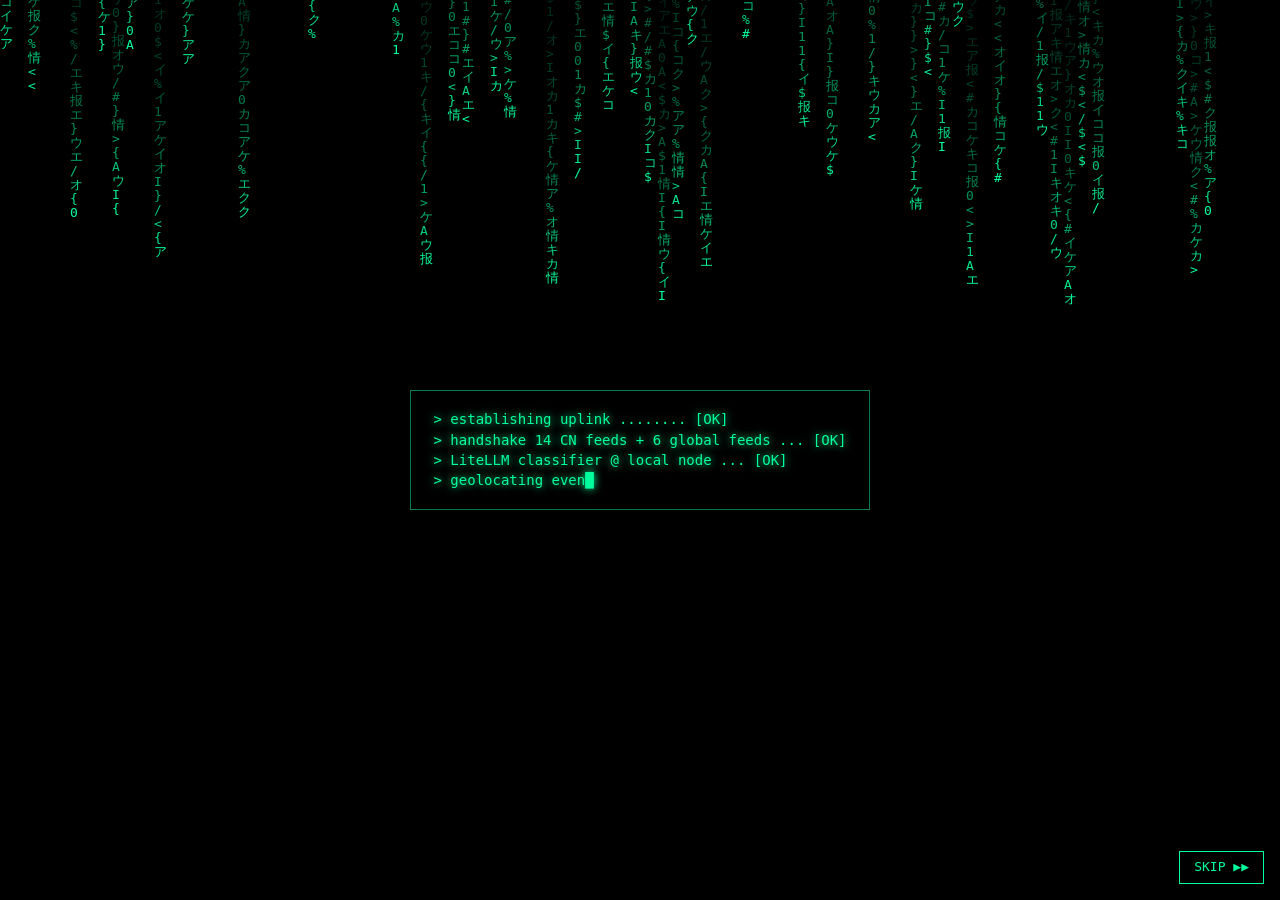
<file: index.html>
<!DOCTYPE html><html lang="zh-CN"><head><meta charset="utf-8"><meta name="viewport" content="width=device-width,initial-scale=1,viewport-fit=cover"><meta name="theme-color" content="#000">
<title>互联网情报系统 · Internet Intelligence System</title><style>:root{--g:#00ff9c;--c:#00e5ff;--r:#ff3b5c;--y:#ffc400;--dim:#0a7a52;--bg:#010403;--pn:rgba(0,20,12,.72)}*{box-sizing:border-box}html,body{margin:0;height:100%;background:var(--bg);color:#bfeedd;font:13px/1.45 "JetBrains Mono",Consolas,Menlo,monospace;overflow:hidden}a{color:var(--c);text-decoration:none}a:hover{text-decoration:underline}.crt{pointer-events:none;position:fixed;inset:0;z-index:90;background:repeating-linear-gradient(0deg,rgba(0,0,0,.18) 0 1px,transparent 1px 3px)}#intro{position:fixed;inset:0;z-index:100;background:#000;display:flex;align-items:center;justify-content:center;transition:opacity .6s}#intro canvas{position:absolute;inset:0;width:100%;height:100%}#introTxt{position:relative;color:var(--g);text-shadow:0 0 8px var(--g);font-size:clamp(11px,3.2vw,14px);white-space:pre-wrap;word-break:break-all;max-width:92vw;overflow:hidden;background:rgba(0,0,0,.55);padding:18px 22px;border:1px solid var(--dim)}#introTxt .big{display:block;font-size:clamp(20px,5vw,44px);color:#eafff5;letter-spacing:.12em;margin:10px 0;text-shadow:0 0 14px var(--g),2px 0 var(--r),-2px 0 var(--c);animation:gl 2.2s infinite}@keyframes gl{0%,92%,100%{transform:none}93%{transform:translate(3px,-1px)}95%{transform:translate(-3px,1px)}97%{transform:translate(1px,2px)}}#skip{position:absolute;right:16px;bottom:16px;z-index:2;background:none;border:1px solid var(--g);color:var(--g);padding:6px 14px;font:inherit;cursor:pointer}#auth{position:fixed;inset:0;z-index:80;display:none;align-items:center;justify-content:center;background:radial-gradient(circle at 50% 40%,#032417,#000 70%)}#auth form{width:min(380px,92vw);padding:26px;border:1px solid var(--g);background:rgba(0,12,8,.9);box-shadow:0 0 30px rgba(0,255,156,.25)}#auth h1{margin:0 0 4px;color:var(--g);font-size:20px;letter-spacing:.08em}#auth .sub{color:var(--dim);margin-bottom:16px}#auth .tabs{display:flex;gap:8px;margin-bottom:14px}#auth .tabs button{flex:1}#auth label{display:block;margin:10px 0 4px;color:var(--c)}#auth input{width:100%;padding:9px;background:#000;border:1px solid var(--dim);color:var(--g);font:inherit;outline:none}#auth input:focus{border-color:var(--g);box-shadow:0 0 8px var(--g)}button.b{background:none;border:1px solid var(--dim);color:var(--g);padding:7px 10px;font:inherit;cursor:pointer}button.b.on,button.b:hover{border-color:var(--g);background:rgba(0,255,156,.12)}#auth .go{width:100%;margin-top:16px;padding:10px;border-color:var(--g)}#aMsg{min-height:1.4em;margin-top:10px;color:var(--y)}#auth .note{font-size:11px;color:var(--dim);margin-top:10px}#app{display:none;height:100%;grid-template-columns:330px 1fr 340px;grid-template-rows:auto auto 1fr;gap:8px;padding:8px}.panel{background:var(--pn);border:1px solid rgba(0,255,156,.28);position:relative;overflow:hidden;backdrop-filter:blur(3px)}.panel h2{margin:0;padding:7px 10px;font-size:13px;color:var(--c);border-bottom:1px solid rgba(0,229,255,.2);letter-spacing:.05em}header{grid-column:1/-1;display:flex;align-items:center;gap:14px;padding:8px 12px;flex-wrap:wrap}.logo{font-size:18px;color:var(--g);text-shadow:0 0 8px var(--g);letter-spacing:.08em;white-space:nowrap}.logo small{display:block;font-size:11px;color:var(--dim);letter-spacing:0}.stats{display:flex;gap:16px;margin-left:auto}.stats b{display:block;font-size:20px;color:var(--c);text-align:center}.stats span{font-size:11px;color:var(--dim)}.bar{grid-column:1/-1;display:flex;gap:6px;flex-wrap:wrap;align-items:center;padding:6px 10px}.bar input,.bar select{background:#000;border:1px solid var(--dim);color:var(--g);font:inherit;padding:6px 8px}#q{flex:1;min-width:180px}#stream{grid-row:3;display:flex;flex-direction:column}#evs{overflow-y:auto;flex:1;padding:4px 8px}.ev{padding:7px 4px;border-bottom:1px dashed rgba(0,255,156,.15);animation:in .5s}.ev:hover{background:rgba(0,229,255,.07)}@keyframes in{from{opacity:0;transform:translateX(-14px)}}.ev .t{color:#e6fff4}.ev .m{font-size:11px;color:var(--dim);margin-top:3px;display:flex;gap:6px;flex-wrap:wrap}.tag{padding:0 5px;border:1px solid;font-size:10px}.c-model{color:var(--c)}.c-funding{color:var(--y)}.c-policy{color:var(--r)}.c-paper{color:#b98cff}.c-product{color:var(--g)}.c-other{color:#789}#mapBox{grid-row:3;min-height:300px}#globe,#map2d{position:absolute;inset:0}#map2d{width:100%;height:100%}#mapInfo{position:absolute;left:10px;bottom:8px;font-size:11px;color:var(--dim);z-index:3;pointer-events:none}#legend{position:absolute;right:10px;top:40px;z-index:3;font-size:11px;display:flex;flex-direction:column;gap:3px}#side{grid-row:3;display:flex;flex-direction:column;gap:8px;overflow-y:auto}.rows{padding:6px 10px}.row{display:flex;align-items:center;gap:6px;margin:4px 0;font-size:12px}.row .n{width:84px;overflow:hidden;white-space:nowrap;text-overflow:ellipsis}.row .bar2{flex:1;height:8px;background:rgba(0,255,156,.1)}.row .bar2 i{display:block;height:100%;background:linear-gradient(90deg,var(--dim),var(--g));box-shadow:0 0 6px var(--g)}.row .v{width:36px;text-align:right;color:var(--c)}.lb{padding:4px 10px 8px}.lb .tabs{display:flex;gap:6px;margin:4px 0}.lb ol{margin:0;padding-left:22px}.lb li{margin:3px 0;font-size:12px}.lb li em{color:var(--y);font-style:normal;float:right}.lb .src{font-size:10px;color:var(--dim)}#tip{position:fixed;z-index:70;pointer-events:none;background:rgba(0,0,0,.9);border:1px solid var(--g);padding:6px 9px;max-width:300px;display:none;font-size:12px}@media (max-width:900px){html,body{overflow:auto}#app{display:none;flex-direction:column;height:auto}header{order:0}.bar{order:1}#mapBox{order:2}#stream{order:3}#side{order:4}#lang,#out{padding:4px 8px}header,.bar{grid-column:1}#mapBox{grid-row:auto;height:56vh}#stream{grid-row:auto;height:60vh}#side{grid-row:auto;overflow:visible}.stats{gap:10px;margin-left:0}.stats b{font-size:16px}.logo{font-size:15px}}#auth form{position:relative}#auth textarea{width:100%;padding:9px;background:#000;border:1px solid var(--dim);color:var(--g);font:inherit;outline:none;resize:vertical}#adm{position:fixed;inset:0;z-index:85;background:rgba(0,0,0,.8);display:none;align-items:center;justify-content:center}#adm .panel{width:min(980px,96vw);max-height:88vh;overflow:auto;padding-bottom:10px}#admX{position:absolute;right:8px;top:4px}#adm table{width:100%;border-collapse:collapse;font-size:12px}#adm th,#adm td{padding:7px 8px;border-bottom:1px dashed rgba(0,255,156,.2);text-align:left;vertical-align:top}#adm th{color:var(--c)}#adm td:nth-child(3){max-width:320px;word-break:break-word;color:#cfe}#adm .b{margin:2px;padding:3px 8px;font-size:12px}.b.approve{color:var(--g)}.b.reject,.b.delete{color:var(--r);border-color:#7a2030}.b.disable{color:var(--y);border-color:#6a5200}.st-pending{color:var(--y)}.st-approved{color:var(--g)}.st-rejected,.st-disabled{color:var(--r)}@media (max-width:900px){#adm table,#adm tr,#adm td{display:block}#adm th{display:none}#adm tr{border-bottom:1px solid var(--dim);padding:6px 0}#adm td{border:0;padding:2px 8px}}</style></head><body>
<div class="crt"></div>
<div id="intro"><canvas id="rainI"></canvas><pre id="introTxt"></pre><button id="skip">SKIP ▶▶</button></div>
<div id="auth"><form autocomplete="on"><h1 id="aT"></h1><div class="sub" id="aSub"></div><div class="tabs"><button type="button" class="b on" id="tL"></button><button type="button" class="b" id="tR"></button></div>
<button type="button" class="b" id="aLang" style="position:absolute;right:12px;top:12px"></button><label id="lU" for="aU"></label><input id="aU" autocomplete="username" required><label id="lP" for="aP"></label><input id="aP" type="password" autocomplete="current-password" required>
<div id="wBox" style="display:none"><label id="lW" for="aW"></label><textarea id="aW" rows="3" maxlength="500"></textarea></div><button class="b go" id="aGo"></button><div id="aMsg"></div><div class="note" id="aNote"></div></form></div>
<div id="app">
<header class="panel"><div class="logo"><span id="ttl"></span><small id="sub"></small></div>
<div class="stats"><div><b id="sE">0</b><span id="sL"></span></div><div><b id="sCn">0</b><span id="sC"></span></div><div><b id="sOr">0</b><span id="sO"></span></div><div><b id="sUv" style="font-size:12px">--</b><span id="sU"></span></div></div>
<button class="b" id="admBtn" style="display:none"></button><button class="b" id="lang">EN</button><button class="b" id="out"></button></header>
<div class="bar panel"><input id="q" type="search"><select id="fCat"></select><select id="fReg"></select><select id="fT"></select></div>
<section class="panel" id="stream"><h2 id="hEv"></h2><div id="evs"></div></section>
<section class="panel" id="mapBox"><div id="globe"></div><canvas id="map2d"></canvas><div id="legend"></div><div id="mapInfo"></div></section>
<aside id="side"><section class="panel"><h2 id="hC"></h2><div class="rows" id="byC"></div></section><section class="panel"><h2 id="hO"></h2><div class="rows" id="byO"></div></section>
<section class="panel lb"><h2 id="hLb" style="margin:0 -10px"></h2><div class="tabs"><button class="b on" id="tA"></button><button class="b" id="tO"></button></div><div id="lbBody"></div></section></aside>
</div>
<div id="adm"><div class="panel"><h2 id="admT"></h2><button class="b" id="admX">✕</button><div id="admList"></div></div></div><script>const $=id=>document.getElementById(id);const MOB=matchMedia('(max-width:900px)').matches;
const I18N={zh:{title:'互联网情报系统',sub:'INTERNET INTELLIGENCE SYSTEM · 全球AI热点实时地图',ev:'实时事件流',events:'事件',countries:'国家/地区',orgs:'机构',updated:'更新',byC:'按国家/地区统计',byO:'按公司/机构统计',lb:'主流 AI 模型榜',q:'$ search 中英全文搜索…',allCat:'全部类别',allReg:'全部地区',allT:'全部时间',h24:'24小时内',d3:'3天内',d7:'7天内',
cat:{model:'模型发布',funding:'融资',policy:'政策',paper:'论文',product:'产品',other:'其他'},arena:'LMArena 综合',orr:'OpenRouter 调用量',src:'来源',login:'登录',reg:'注册',user:'用户名',pw:'密码',enter:'[ 接入系统 ]',create:'[ 创建账号 ]',logout:'退出',
aNote:'服务端鉴权 · PBKDF2 加盐哈希 · 签名令牌 · 登录限流',aSub:'身份验证 // AUTH REQUIRED',noUser:'用户不存在，请先注册',badPw:'密码错误',exists:'用户名已存在',short:'用户名3-32位(字母数字_-.)，密码≥8位',ok:'注册成功，正在接入…',mode2d:'2D 模式',mode3d:'3D 地球',unk:'未定位',apply:'申请账号',reason:'申请理由',reasonPh:'你是谁 / 为什么需要访问',submit:'[ 提交申请 ]',applyNote:'提交后需管理员审批，批准后即可登录。',needReason:'请填写申请理由',applied:'✔ 申请已提交，等待管理员审批',admin:'审批后台',status:'状态',time:'申请时间',st:{pending:'待审批',approved:'已批准',rejected:'已拒绝',disabled:'已禁用'},act:{approve:'批准',reject:'拒绝',disable:'禁用',delete:'删除'},err:{bad:'用户名或密码错误',pending:'账号待审批，请等待管理员批准',rejected:'申请已被拒绝',disabled:'账号已被禁用',rate:'尝试过于频繁，请稍后再试',exists:'用户名已被占用',invalid:'输入不合法',origin:'来源不被允许',net:'网络错误：无法连接鉴权服务'}},
en:{title:'Internet Intelligence System',sub:'互联网情报系统 · Global AI hotspots, live',ev:'Live Event Stream',events:'Events',countries:'Countries',orgs:'Orgs',updated:'Updated',byC:'By Country/Region',byO:'By Company/Org',lb:'Top AI Model Leaderboards',q:'$ search full-text (EN/中文)…',allCat:'All categories',allReg:'All regions',allT:'Any time',h24:'Last 24h',d3:'Last 3 days',d7:'Last 7 days',
cat:{model:'Model release',funding:'Funding',policy:'Policy',paper:'Paper',product:'Product',other:'Other'},arena:'LMArena Overall',orr:'OpenRouter usage',src:'Source',login:'Login',reg:'Register',user:'Username',pw:'Password',enter:'[ ACCESS ]',create:'[ CREATE ACCOUNT ]',logout:'Logout',
aNote:'Server-side auth · salted PBKDF2 · signed tokens · rate-limited',aSub:'AUTH REQUIRED // 身份验证',noUser:'User not found — register first',badPw:'Wrong password',exists:'Username taken',short:'Username 3-32 chars [A-Za-z0-9_-.], password ≥8',ok:'Registered, connecting…',mode2d:'2D mode',mode3d:'3D globe',unk:'Unlocated',apply:'Request access',reason:'Reason',reasonPh:'Who you are / why you need access',submit:'[ SUBMIT REQUEST ]',applyNote:'Requests are reviewed by the admin. You can log in once approved.',needReason:'Please enter a reason',applied:'✔ Request submitted — awaiting admin approval',admin:'Admin',status:'Status',time:'Requested',st:{pending:'Pending',approved:'Approved',rejected:'Rejected',disabled:'Disabled'},act:{approve:'Approve',reject:'Reject',disable:'Disable',delete:'Delete'},err:{bad:'Wrong username or password',pending:'Account pending approval',rejected:'Request was rejected',disabled:'Account disabled',rate:'Too many attempts, try later',exists:'Username taken',invalid:'Invalid input',origin:'Origin not allowed',net:'Network error: auth service unreachable'}}};
const CN={US:['美国','United States'],CN:['中国','China'],GB:['英国','UK'],FR:['法国','France'],DE:['德国','Germany'],JP:['日本','Japan'],KR:['韩国','Korea'],IN:['印度','India'],CA:['加拿大','Canada'],IL:['以色列','Israel'],SG:['新加坡','Singapore'],AE:['阿联酋','UAE'],SA:['沙特','Saudi Arabia'],TW:['中国台湾','Taiwan, China'],HK:['中国香港','Hong Kong, China'],RU:['俄罗斯','Russia'],BR:['巴西','Brazil'],AU:['澳大利亚','Australia'],NL:['荷兰','Netherlands'],SE:['瑞典','Sweden'],CH:['瑞士','Switzerland'],IT:['意大利','Italy'],ES:['西班牙','Spain'],EU:['欧盟','EU'],IE:['爱尔兰','Ireland']};
let L=localStorage.lang||'zh',T=I18N[L],EV=[],MD=null,view=[],G=null,mode=null,lbTab='arena',ms=null;
const cn=c=>c?(CN[c]?CN[c][L=='zh'?0:1]:c):T.unk;const esc=s=>String(s??'').replace(/[&<>"]/g,c=>({'&':'&amp;','<':'&lt;','>':'&gt;','"':'&quot;'})[c]);
const COL={model:'#00e5ff',funding:'#ffc400',policy:'#ff3b5c',paper:'#b98cff',product:'#00ff9c',other:'#678'};
function intro(done){const box=$('intro'),cv=$('rainI'),x=cv.getContext('2d');let w,h,cols,drops,run=true;
const rs=()=>{w=cv.width=innerWidth;h=cv.height=innerHeight;cols=Math.floor(w/(MOB?18:14));drops=Array(cols).fill(0).map(()=>Math.random()*-50)};rs();
const ch='01アイウエオカキクケコ<>/{}#$%AI情报';let last=0;
(function f(t){if(!run)return;if(t-last>(MOB?60:40)){last=t;x.fillStyle='rgba(0,0,0,.09)';x.fillRect(0,0,w,h);x.fillStyle='#00ff9c';x.font=(MOB?14:13)+'px monospace';
drops.forEach((d,i)=>{x.fillText(ch[Math.random()*ch.length|0],i*(MOB?18:14),d*14);drops[i]=d*14>h&&Math.random()>.97?0:d+1})}requestAnimationFrame(f)})(0);
const lines=['> establishing uplink ........ [OK]','> handshake 14 CN feeds + 6 global feeds ... [OK]','> LiteLLM classifier @ local node ... [OK]','> geolocating events ... [OK]','','#BIG#','','> ACCESS CONTROL ENGAGED_'];
const el=$('introTxt');let li=0,ci=0,out='';const big=`<span class="big">${T.title}</span>`;
const tick=()=>{if(!run)return;if(li>=lines.length){setTimeout(end,700);return}const l=lines[li];if(l=='#BIG#'){out+=big;li++;el.innerHTML=out;setTimeout(tick,500);return}
if(ci<l.length){ci+=3;el.innerHTML=out+esc(l.slice(0,ci))+'█';setTimeout(tick,14)}else{out+=esc(l)+'\n';li++;ci=0;el.innerHTML=out;setTimeout(tick,90)}};tick();
const end=()=>{if(!run)return;run=false;box.style.opacity=0;setTimeout(()=>{box.remove();done()},500)};$('skip').onclick=end;box.addEventListener('click',e=>{if(e.target.id!='skip')end()});}
const API='https://iis-auth.zeta-bat-2030.workers.dev/api';let TOK=sessionStorage.iis_tok||'',ME=JSON.parse(sessionStorage.iis_me||'null'),aMode='login';
async function api(path,opt={}){const r=await fetch(API+path,{...opt,headers:{'Content-Type':'application/json',...(TOK?{Authorization:'Bearer '+TOK}:{}),...(opt.headers||{})}});const j=await r.json().catch(()=>({}));if(r.status==401&&TOK&&path!='/login'){logout();throw new Error('auth')}j._s=r.status;return j}
function logout(){TOK='';ME=null;delete sessionStorage.iis_tok;delete sessionStorage.iis_me;location.reload()}
function authUI(){$('aT').textContent=T.title;$('aSub').textContent=T.aSub;$('tL').textContent=T.login;$('tR').textContent=T.apply;$('lU').textContent=T.user;$('lP').textContent=T.pw;$('lW').textContent=T.reason;$('aW').placeholder=T.reasonPh;
$('aGo').textContent=aMode=='login'?T.enter:T.submit;$('aNote').textContent=aMode=='login'?T.aNote:T.applyNote;$('tL').classList.toggle('on',aMode=='login');$('tR').classList.toggle('on',aMode=='reg');$('wBox').style.display=aMode=='reg'?'block':'none';
$('aP').autocomplete=aMode=='reg'?'new-password':'current-password';$('aLang').textContent=L=='zh'?'EN':'中文'}
function auth(done){if(TOK&&ME)return api('/me').then(j=>j.username?done():logout()).catch(()=>{});const a=$('auth');a.style.display='flex';authUI();
$('tL').onclick=()=>{aMode='login';$('aMsg').textContent='';authUI()};$('tR').onclick=()=>{aMode='reg';$('aMsg').textContent='';authUI()};
$('aLang').onclick=()=>{L=L=='zh'?'en':'zh';localStorage.lang=L;T=I18N[L];authUI()};
a.querySelector('form').onsubmit=async e=>{e.preventDefault();const u=$('aU').value.trim(),p=$('aP').value,w=$('aW').value.trim(),m=$('aMsg');
if(!/^[A-Za-z0-9_\-.]{3,32}$/.test(u)||p.length<8){m.textContent=T.short;return}if(aMode=='reg'&&w.length<2){m.textContent=T.needReason;return}
$('aGo').disabled=true;m.textContent='…';try{
if(aMode=='reg'){const j=await api('/apply',{method:'POST',body:JSON.stringify({username:u,password:p,reason:w})});m.textContent=j.ok?T.applied:(T.err[j.error]||j.error);if(j.ok){$('aP').value='';$('aW').value=''}}
else{const j=await api('/login',{method:'POST',body:JSON.stringify({username:u,password:p})});if(j.token){TOK=j.token;ME={u:j.username,role:j.role};sessionStorage.iis_tok=TOK;sessionStorage.iis_me=JSON.stringify(ME);a.style.display='none';done()}else m.textContent=T.err[j.error]||j.error}
}catch(x){m.textContent=T.err.net}finally{$('aGo').disabled=false}}}
async function admin(){const box=$('adm');box.style.display='flex';$('admT').textContent='> '+T.admin+' // ADMIN CONSOLE';const j=await api('/admin/users');const st={pending:T.st.pending,approved:T.st.approved,rejected:T.st.rejected,disabled:T.st.disabled};
const acts=u=>u.role=='admin'?`<span class="src">ROOT</span>`:['approve','reject','disable','delete'].filter(a=>!(a=='approve'&&u.status=='approved')&&!(a=='reject'&&u.status!='pending')&&!(a=='disable'&&u.status!='approved')).map(a=>`<button class="b ${a}" data-u="${esc(u.username)}" data-a="${a}">${T.act[a]}</button>`).join('');
$('admList').innerHTML=`<table><tr><th>${T.user}</th><th>${T.status}</th><th>${T.reason}</th><th>${T.time}</th><th></th></tr>${(j.users||[]).map(u=>`<tr><td>${esc(u.username)}${u.role=='admin'?' ★':''}</td><td class="st-${u.status}">${st[u.status]||u.status}</td><td>${esc(u.reason||'')}</td><td>${new Date(u.created).toLocaleString(L=='zh'?'zh-CN':'en-US',{hour12:false})}</td><td>${acts(u)}</td></tr>`).join('')}</table>`;
$('admList').querySelectorAll('button').forEach(b=>b.onclick=async()=>{if(b.dataset.a=='delete'&&!confirm(T.act.delete+' '+b.dataset.u+'?'))return;await api('/admin/action',{method:'POST',body:JSON.stringify({username:b.dataset.u,action:b.dataset.a})});admin()})}
function tok(s){const out=[];String(s).toLowerCase().split(/[\s,.;:!?，。；：！？、"'“”‘’()（）\[\]【】《》<>|/\\-]+/).forEach(w=>{if(!w)return;if(/[\u4e00-\u9fff]/.test(w)){const c=[...w];c.forEach((x,i)=>{out.push(x);if(i<c.length-1)out.push(x+c[i+1])})}else out.push(w)});return out}
function buildIndex(){ms=new MiniSearch({fields:['title','zh','en','org','src'],storeFields:['id'],tokenize:tok,searchOptions:{tokenize:tok,prefix:true,fuzzy:.15,combineWith:'AND'}});ms.addAll(EV)}
function i18n(){T=I18N[L];document.documentElement.lang=L=='zh'?'zh-CN':'en';document.title=T.title;$('ttl').textContent=T.title;$('sub').textContent=T.sub;$('hEv').textContent='> '+T.ev+' tail -f';$('hC').textContent='> '+T.byC;$('hO').textContent='> '+T.byO;$('hLb').textContent='> '+T.lb;
$('q').placeholder=T.q;$('admBtn').textContent=T.admin;$('lang').textContent=L=='zh'?'EN':'中文';$('out').textContent=T.logout;
$('fCat').innerHTML=`<option value="">${T.allCat}</option>`+Object.keys(T.cat).map(k=>`<option value="${k}">${T.cat[k]}</option>`).join('');
const regs=[...new Set(EV.map(e=>e.country).filter(Boolean))].sort();const rv=$('fReg').value;$('fReg').innerHTML=`<option value="">${T.allReg}</option>`+regs.map(r=>`<option value="${r}">${cn(r)}</option>`).join('');$('fReg').value=rv;
$('fT').innerHTML=[['',T.allT],['24',T.h24],['72',T.d3],['168',T.d7]].map(([v,t])=>`<option value="${v}">${t}</option>`).join('');
$('legend').innerHTML=Object.keys(COL).map(k=>`<span style="color:${COL[k]}">■ ${T.cat[k]}</span>`).join('');$('sL').textContent=T.events;$('sC').textContent=T.countries;$('sO').textContent=T.orgs;$('sU').textContent=T.updated}
function filter(){const q=$('q').value.trim(),c=$('fCat').value,r=$('fReg').value,t=+$('fT').value;let base=EV;
if(q){const ids=new Set(ms.search(q).map(x=>x.id));base=EV.filter(e=>ids.has(e.id))}const now=Date.now();
view=base.filter(e=>(!c||e.cat==c)&&(!r||e.country==r)&&(!t||!e.ts||now-e.ts<t*3600e3));render()}
function stat(key,el){const m={};view.forEach(e=>{const k=e[key];if(k)m[k]=(m[k]||0)+1});const a=Object.entries(m).sort((x,y)=>y[1]-x[1]).slice(0,10),mx=a[0]?a[0][1]:1;
$(el).innerHTML=a.map(([k,v])=>`<div class="row"><span class="n" title="${esc(k)}">${esc(key=='country'?cn(k):k)}</span><span class="bar2"><i style="width:${v/mx*100}%"></i></span><span class="v">${v}</span></div>`).join('')||'<div class="row">—</div>';return a.length}
function evHTML(e){const s=L=='zh'?(e.zh||e.title):(e.en||e.title);const ago=e.ts?Math.max(0,Math.round((Date.now()-e.ts)/36e5))+'h':'';
return `<div class="ev" data-id="${e.id}"><div class="t"><a href="${esc(e.url)}" target="_blank" rel="noopener">${esc(s)}</a></div><div class="m"><span class="tag c-${e.cat}">${T.cat[e.cat]||e.cat}</span><span>📍${esc(cn(e.country))}${e.city?' · '+esc(e.city):''}</span>${e.org?`<span>◆${esc(e.org)}</span>`:''}<span>${T.src}: ${esc(e.src)}</span><span>${ago}</span></div></div>`}
function render(){$('evs').innerHTML=view.slice(0,150).map(evHTML).join('');$('sE').textContent=view.length;$('sCn').textContent=stat('country','byC');$('sOr').textContent=stat('org','byO');geo()}
function lb(){if(!MD)return;const A=MD.lmarena||[],O=MD.openrouter||[];const fmt=n=>n>1e12?(n/1e12).toFixed(1)+'T':(n/1e9).toFixed(0)+'B';
$('lbBody').innerHTML=lbTab=='arena'?`<ol>${A.map(m=>`<li><a href="${MD.lmarena_src}" target="_blank" rel="noopener">${esc(m.model)}</a> <span class="src">${esc(m.org)}</span><em>${m.score}</em></li>`).join('')}</ol><div class="src">${T.src}: <a href="${MD.lmarena_src}" target="_blank">lmarena.ai</a> · <a href="${MD.lmarena_data}" target="_blank">HF dataset</a> · ${A[0]?A[0].date:''}</div>`
:`<ol>${O.map(m=>`<li><a href="${esc(m.url)}" target="_blank" rel="noopener">${esc(m.model)}</a><em>${fmt(m.tokens)}</em></li>`).join('')}</ol><div class="src">${T.src}: <a href="${MD.openrouter_src}" target="_blank">openrouter.ai/rankings</a> · ${esc(MD.openrouter_range||'')} tokens</div>`;
$('tA').textContent=T.arena;$('tO').textContent=T.orr;$('tA').classList.toggle('on',lbTab=='arena');$('tO').classList.toggle('on',lbTab!='arena')}
const HUBS={US:[37.77,-122.42],CN:[39.9,116.4]};
function arcsOf(pts){const a=[];pts.forEach((p,i)=>{const h=p.country=='CN'?HUBS.US:HUBS.CN;if(i%2==0)a.push({startLat:p.lat,startLng:p.lng,endLat:h[0],endLng:h[1],color:[COL[p.cat],'rgba(0,229,255,.25)']});else if(pts[i-1])a.push({startLat:pts[i-1].lat,startLng:pts[i-1].lng,endLat:p.lat,endLng:p.lng,color:['rgba(0,255,156,.2)',COL[p.cat]]})});return a.slice(0,60)}
function weak(){const c=document.createElement('canvas');const gl=c.getContext('webgl')||c.getContext('experimental-webgl');if(!gl)return true;if(/[?&]2d/.test(location.search))return true;
return MOB&&((navigator.deviceMemory&&navigator.deviceMemory<=3)||(navigator.hardwareConcurrency&&navigator.hardwareConcurrency<=4))}
function initMap(){if(!weak()&&window.Globe){mode='3d';const el=$('globe');G=Globe({rendererConfig:{antialias:!MOB,powerPreference:'high-performance'}})(el).globeImageUrl('vendor/earth-night.jpg').bumpImageUrl(MOB?null:'vendor/earth-topology.png').backgroundColor('rgba(0,0,0,0)')
.atmosphereColor('#00ff9c').atmosphereAltitude(.18).pointAltitude(.02).pointRadius(.45).pointColor(d=>COL[d.cat]).pointLabel(d=>`<div style="background:#000c;border:1px solid #0f9;padding:5px;max-width:260px">${esc(L=='zh'?d.zh||d.title:d.en||d.title)}</div>`).onPointClick(d=>open(d.url,'_blank'))
.arcColor('color').arcDashLength(.4).arcDashGap(2).arcDashAnimateTime(()=>1800+Math.random()*2500).arcStroke(.5)
.ringColor(d=>t=>`rgba(0,255,156,${1-t})`).ringMaxRadius(3.5).ringPropagationSpeed(2.5).ringRepeatPeriod(1400);
const fit=()=>G.width(el.clientWidth).height(el.clientHeight);fit();addEventListener('resize',fit);G.controls().autoRotate=true;G.controls().autoRotateSpeed=.45;G.pointOfView({lat:30,lng:100,altitude:MOB?2.6:2.1});$('map2d').style.display='none'}
else{mode='2d';$('globe').style.display='none';img.src='vendor/earth-night.jpg';img.onload=draw2d;addEventListener('resize',draw2d);(function loop(){draw2d();setTimeout(()=>requestAnimationFrame(loop),MOB?80:40)})()}
$('mapInfo').textContent=(mode=='3d'?T.mode3d:T.mode2d)+' · drag / zoom · ?2d'}
const img=new Image();let t2=0;
function draw2d(){const c=$('map2d'),r=c.getBoundingClientRect();if(!r.width)return;const dpr=Math.min(devicePixelRatio,2);if(c.width!=r.width*dpr){c.width=r.width*dpr;c.height=r.height*dpr}const x=c.getContext('2d');x.setTransform(dpr,0,0,dpr,0,0);
const W=r.width,H=r.height;x.fillStyle='#000';x.fillRect(0,0,W,H);const s=Math.min(W/2,H)*1,mw=s*2,mh=s,ox=(W-mw)/2,oy=(H-mh)/2;if(img.complete)x.drawImage(img,ox,oy,mw,mh);
const P=(la,ln)=>[ox+(ln+180)/360*mw,oy+(90-la)/180*mh];t2+=.012;const pts=view.filter(e=>e.lat!=null);
arcsOf(pts).forEach((a,i)=>{const[x1,y1]=P(a.startLat,a.startLng),[x2,y2]=P(a.endLat,a.endLng),mx=(x1+x2)/2,my=(y1+y2)/2-Math.hypot(x2-x1,y2-y1)*.3;x.strokeStyle='rgba(0,229,255,.18)';x.lineWidth=1;x.beginPath();x.moveTo(x1,y1);x.quadraticCurveTo(mx,my,x2,y2);x.stroke();
const k=(t2+i*.13)%1,qx=(1-k)*(1-k)*x1+2*(1-k)*k*mx+k*k*x2,qy=(1-k)*(1-k)*y1+2*(1-k)*k*my+k*k*y2;x.fillStyle=a.color[0];x.beginPath();x.arc(qx,qy,2,0,7);x.fill()});
pts.forEach((p,i)=>{const[px,py]=P(p.lat,p.lng),k=(t2*1.5+i*.07)%1;x.strokeStyle=`rgba(0,255,156,${1-k})`;x.beginPath();x.arc(px,py,2+k*10,0,7);x.stroke();x.fillStyle=COL[p.cat];x.beginPath();x.arc(px,py,2.5,0,7);x.fill()})}
function geo(){const pts=view.filter(e=>e.lat!=null);if(mode=='3d'&&G){G.pointsData(pts).arcsData(arcsOf(pts)).ringsData(pts.slice(0,MOB?12:30))}}
function live(){let i=0;setInterval(()=>{if(!view.length||$('q').value)return;const box=$('evs');if(box.children.length<2)return;const n=box.lastElementChild,e=EV.find(x=>x.id==n.dataset.id)||{};n.style.animation='none';n.offsetWidth;n.style.animation='';n.style.borderLeft='2px solid '+COL[e.cat];box.prepend(n);box.scrollTop=0;
if(mode=='3d'&&G&&e.lat!=null&&!MOB)G.pointOfView({lat:e.lat,lng:e.lng,altitude:2.1},1600)},4000)}
function ld(src){return new Promise((r,j)=>{const s=document.createElement('script');s.src=src;s.onload=r;s.onerror=j;document.head.appendChild(s)})}
const LOC=/^(localhost|127\.)/.test(location.hostname);function loadScript(src){return LOC?ld(src):ld('https://cdn.jsdmirror.com/gh/zeta-bat-2030/ai-radar-map@main/'+src).catch(()=>ld(src))}
async function start(){$('app').style.display=MOB?'flex':'grid';i18n();
const [ev,md]=await Promise.all([api('/data/events'),api('/data/models').catch(()=>null),loadScript('vendor/minisearch.min.js')]);if(ME&&ME.role=='admin')$('admBtn').style.display='';
EV=ev.items.sort((a,b)=>(b.ts||0)-(a.ts||0));MD=md;$('sUv').textContent=new Date(ev.generated_at).toLocaleString(L=='zh'?'zh-CN':'en-US',{hour12:false});i18n();buildIndex();lb();filter();live();
if(!weak())loadScript('vendor/globe.gl.min.js').then(()=>{initMap();geo()}).catch(()=>{initMap()});else{initMap()}}
['q','fCat','fReg','fT'].forEach(id=>$(id).addEventListener(id=='q'?'input':'change',filter));
$('lang').onclick=()=>{L=L=='zh'?'en':'zh';localStorage.lang=L;i18n();render();lb();if($('adm').style.display=='flex')admin()};$('tA').onclick=()=>{lbTab='arena';lb()};$('tO').onclick=()=>{lbTab='or';lb()};
$('out').onclick=logout;$('admBtn').onclick=admin;$('admX').onclick=()=>$('adm').style.display='none';
const skipIntro=sessionStorage.iis_intro;sessionStorage.iis_intro=1;(skipIntro?f=>{$('intro').remove();f()}:intro)(()=>auth(start));</script></body></html>
</file>
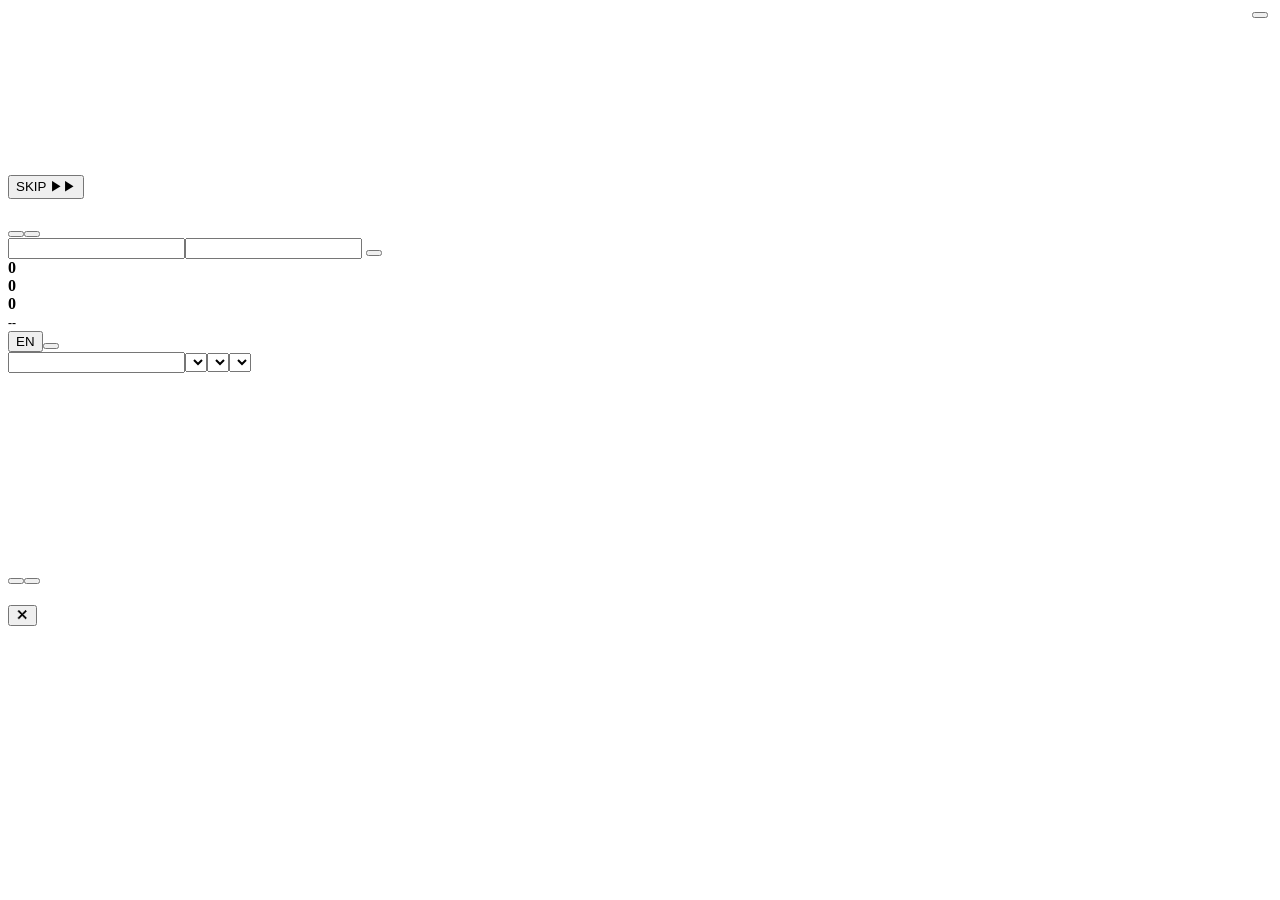
<file: src/index.html>
<!DOCTYPE html><html lang="zh-CN"><head><meta charset="utf-8"><meta name="viewport" content="width=device-width,initial-scale=1,viewport-fit=cover"><meta name="theme-color" content="#000">
<title>互联网情报系统 · Internet Intelligence System</title><style>/*CSS*/</style></head><body>
<div class="crt"></div>
<div id="intro"><canvas id="rainI"></canvas><pre id="introTxt"></pre><button id="skip">SKIP ▶▶</button></div>
<div id="auth"><form autocomplete="on"><h1 id="aT"></h1><div class="sub" id="aSub"></div><div class="tabs"><button type="button" class="b on" id="tL"></button><button type="button" class="b" id="tR"></button></div>
<button type="button" class="b" id="aLang" style="position:absolute;right:12px;top:12px"></button><label id="lU" for="aU"></label><input id="aU" autocomplete="username" required><label id="lP" for="aP"></label><input id="aP" type="password" autocomplete="current-password" required>
<div id="wBox" style="display:none"><label id="lW" for="aW"></label><textarea id="aW" rows="3" maxlength="500"></textarea></div><button class="b go" id="aGo"></button><div id="aMsg"></div><div class="note" id="aNote"></div></form></div>
<div id="app">
<header class="panel"><div class="logo"><span id="ttl"></span><small id="sub"></small></div>
<div class="stats"><div><b id="sE">0</b><span id="sL"></span></div><div><b id="sCn">0</b><span id="sC"></span></div><div><b id="sOr">0</b><span id="sO"></span></div><div><b id="sUv" style="font-size:12px">--</b><span id="sU"></span></div></div>
<button class="b" id="admBtn" style="display:none"></button><button class="b" id="lang">EN</button><button class="b" id="out"></button></header>
<div class="bar panel"><input id="q" type="search"><select id="fCat"></select><select id="fReg"></select><select id="fT"></select></div>
<section class="panel" id="stream"><h2 id="hEv"></h2><div id="evs"></div></section>
<section class="panel" id="mapBox"><div id="globe"></div><canvas id="map2d"></canvas><div id="legend"></div><div id="mapInfo"></div></section>
<aside id="side"><section class="panel"><h2 id="hC"></h2><div class="rows" id="byC"></div></section><section class="panel"><h2 id="hO"></h2><div class="rows" id="byO"></div></section>
<section class="panel lb"><h2 id="hLb" style="margin:0 -10px"></h2><div class="tabs"><button class="b on" id="tA"></button><button class="b" id="tO"></button></div><div id="lbBody"></div></section></aside>
</div>
<div id="adm"><div class="panel"><h2 id="admT"></h2><button class="b" id="admX">✕</button><div id="admList"></div></div></div><script>/*JS*/</script></body></html>
</file>
